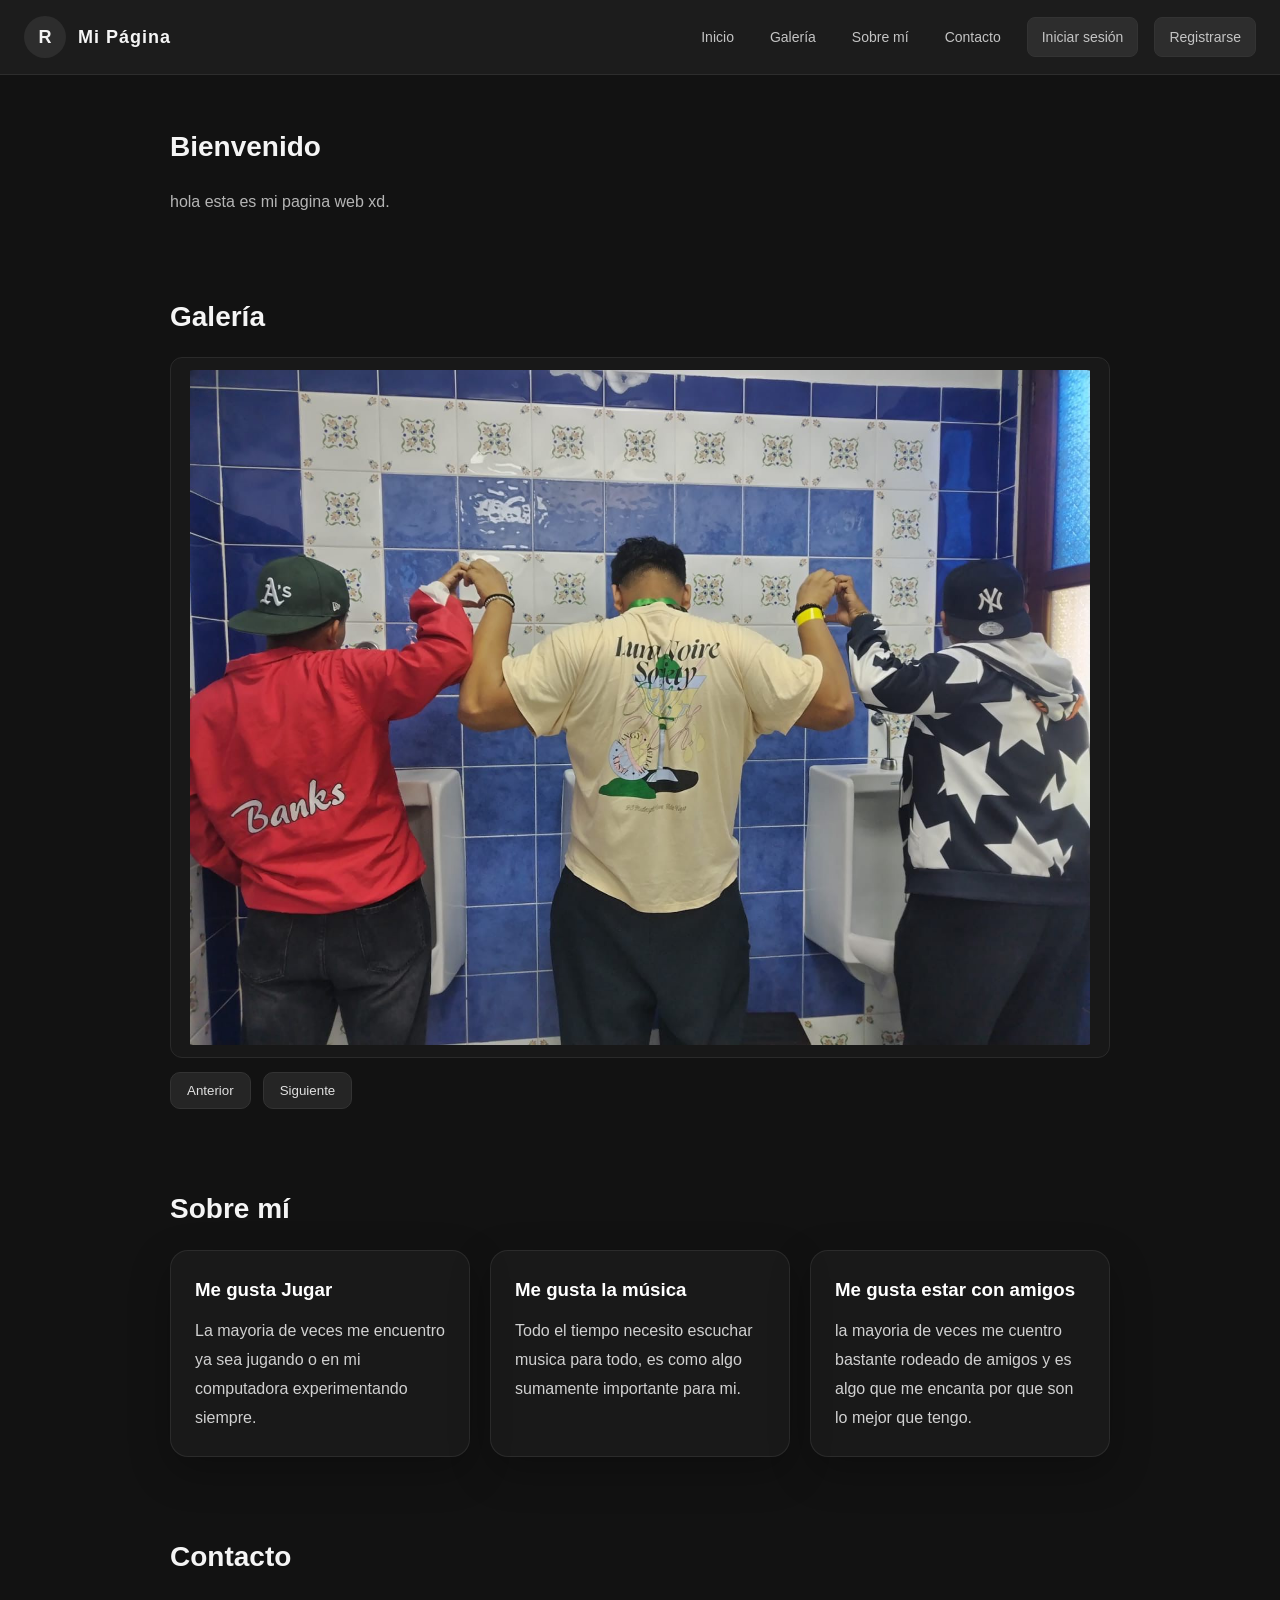
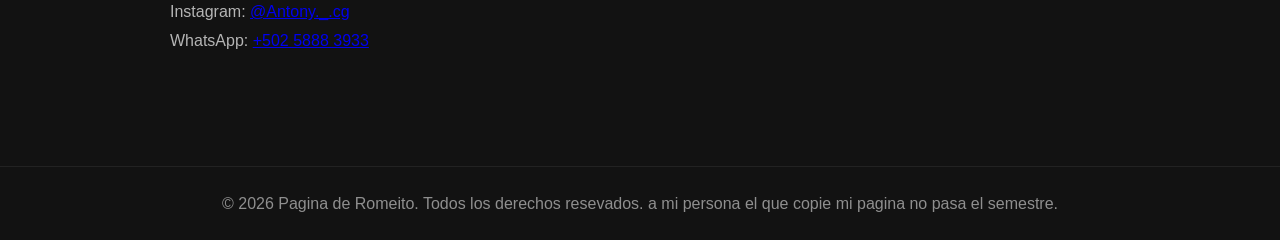
<file: Pagina web/index.html>
<!DOCTYPE html>
<html lang="es">
<head>
    <meta charset="UTF-8">
    <meta name="viewport" content="width=device-width, initial-scale=1.0">
    <title>Mi Página</title>
    <link rel="stylesheet" href="css/styles.css">
</head>
<body>
    <header>
        <div class="logo-container">
            <div class="logo-icon">R</div>
            <h1>Mi Página</h1>
        </div>
        <nav>
            <a href="#inicio">Inicio</a>
            <a href="#galeria">Galería</a>
            <a href="#sobre-mi">Sobre mí</a>
            <a href="#contacto">Contacto</a>
            <a class="nav-button" href="signin.html">Iniciar sesión</a>
            <a class="nav-button" href="signup.html">Registrarse</a>
        </nav>
    </header>

    <main>
        <section id="inicio" class="section">
            <h2>Bienvenido</h2>
            <p>hola esta es mi pagina web xd.</p>
        </section>

        <section id="galeria" class="section">
            <h2>Galería</h2>
            <div class="carousel" id="carousel">
                <img id="galleryImage" src="img/excu.jpg" alt="Foto 1" />
            </div>
            <div class="controls">
                <button type="button" id="prevBtn">Anterior</button>
                <button type="button" id="nextBtn">Siguiente</button>
            </div>
        </section>

        <section id="sobre-mi" class="section">
            <h2>Sobre mí</h2>
            <div class="cards">
                <article class="card">
                    <h3>Me gusta Jugar</h3>
                    <p>La mayoria de veces me encuentro ya sea jugando o en mi computadora experimentando siempre.</p>
                </article>
                <article class="card">
                    <h3>Me gusta la música</h3>
                    <p>Todo el tiempo necesito escuchar musica para todo, es como algo sumamente importante para mi.</p>
                </article>
                <article class="card">
                    <h3>Me gusta estar con amigos</h3>
                    <p>la mayoria de veces me cuentro bastante rodeado de amigos y es algo que me encanta por que son lo mejor que tengo.</p>
                </article>
            </div>
        </section>

        <section id="contacto" class="section">
            <h2>Contacto</h2>
            <p>Instagram: <a href="https://www.instagram.com/antony._.cg/" target="_blank" rel="noopener noreferrer">@Antony._.cg</a></p>
            <p>WhatsApp: <a href="https://wa.me/50258883933" target="_blank" rel="noopener noreferrer">+502 5888 3933</a></p>
        </section>

    </main>

    <footer>
        © 2026 Pagina de Romeito. Todos los derechos resevados. a mi persona el que copie mi pagina no pasa el semestre.
    </footer>

    <script>
        const galleryImage = document.getElementById('galleryImage');
        const prevBtn = document.getElementById('prevBtn');
        const nextBtn = document.getElementById('nextBtn');

        const imagenes = [
            'img/excu.jpg',
            'img/lcm.jpg',
            'img/yo2.jpg',
            'img/yo5.jpg',
            'img/yoxd.jpg'
        ];

        let current = 0;

        function mostrarImagen(indice) {
            if (!imagenes.length) return;
            current = (indice + imagenes.length) % imagenes.length;
            galleryImage.src = imagenes[current];
            galleryImage.alt = 'Foto ' + (current + 1);
        }

        prevBtn.addEventListener('click', () => {
            mostrarImagen(current - 1);
        });

        nextBtn.addEventListener('click', () => {
            mostrarImagen(current + 1);
        });

        mostrarImagen(current);
    </script>
</body>
</html>
</file>
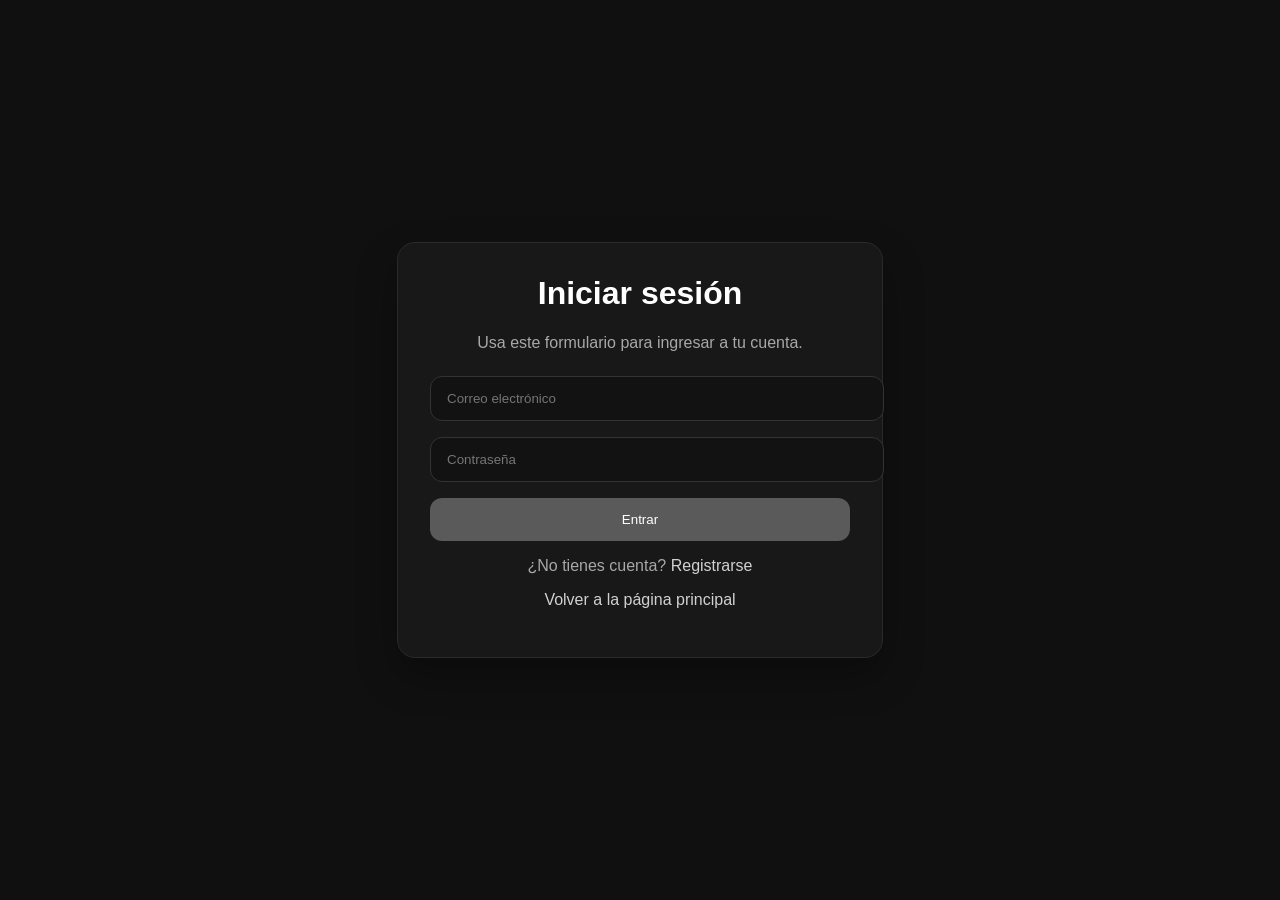
<file: Pagina web/signin.html>
<!DOCTYPE html>
<html lang="es">
<head>
    <meta charset="UTF-8">
    <meta name="viewport" content="width=device-width, initial-scale=1.0">
    <title>Iniciar sesión</title>
    <link rel="stylesheet" href="css/auth.css">
</head>
<body>
    <div class="container">
        <h1>Iniciar sesión</h1>
        <p>Usa este formulario para ingresar a tu cuenta.</p>
        <form onsubmit="event.preventDefault();">
            <input type="email" placeholder="Correo electrónico" required>
            <input type="password" placeholder="Contraseña" required>
            <button type="submit">Entrar</button>
        </form>
        <div class="footnote">
            <p>¿No tienes cuenta? <a href="signup.html">Registrarse</a></p>
            <p><a href="index.html">Volver a la página principal</a></p>
        </div>
    </div>
</body>
</html>
</file>
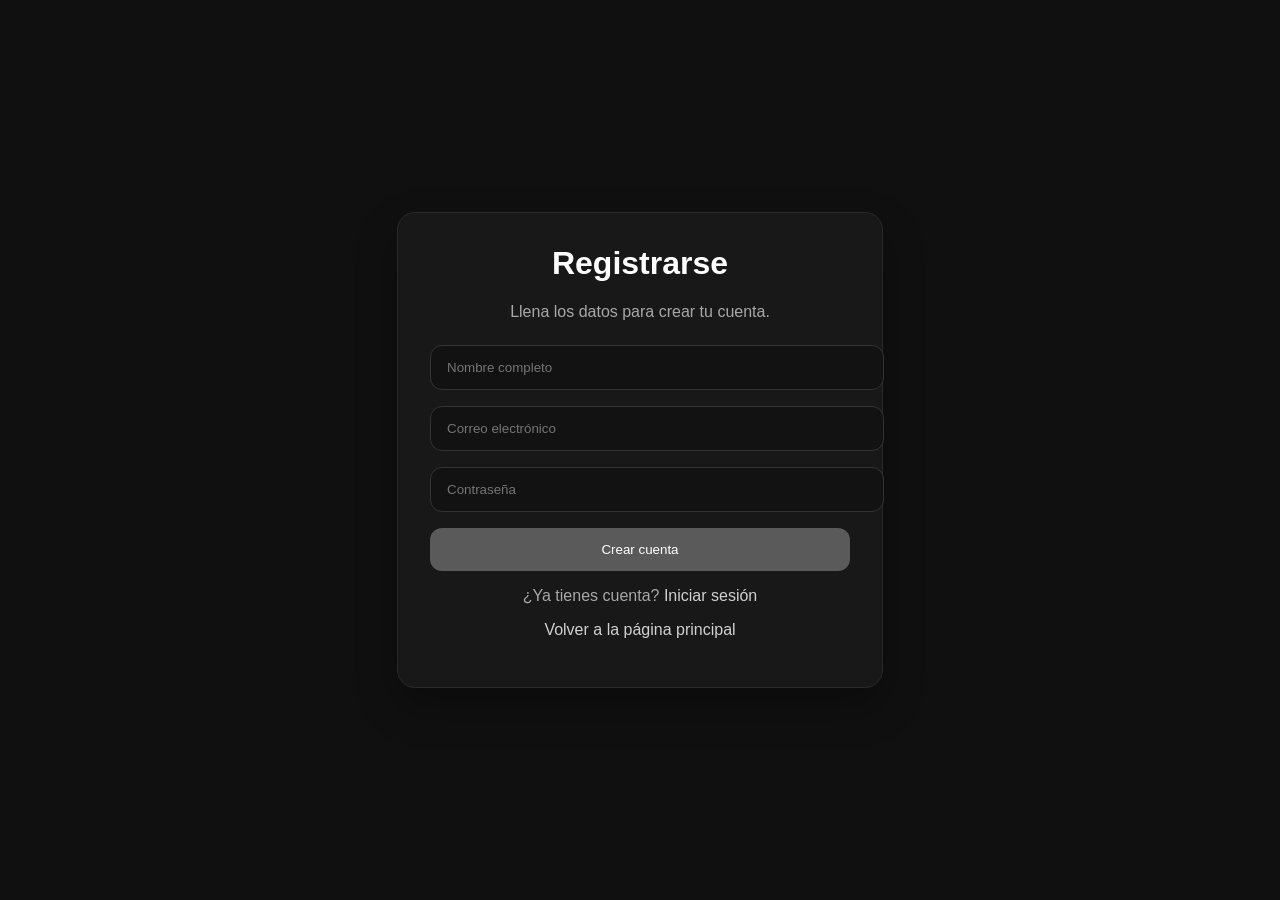
<file: Pagina web/signup.html>
<!DOCTYPE html>
<html lang="es">
<head>
    <meta charset="UTF-8">
    <meta name="viewport" content="width=device-width, initial-scale=1.0">
    <title>Registrarse</title>
    <link rel="stylesheet" href="css/auth.css">
</head>
<body>
    <div class="container">
        <h1>Registrarse</h1>
        <p>Llena los datos para crear tu cuenta.</p>
        <form onsubmit="event.preventDefault();">
            <input type="text" placeholder="Nombre completo" required>
            <input type="email" placeholder="Correo electrónico" required>
            <input type="password" placeholder="Contraseña" required>
            <button type="submit">Crear cuenta</button>
        </form>
        <div class="footnote">
            <p>¿Ya tienes cuenta? <a href="signin.html">Iniciar sesión</a></p>
            <p><a href="index.html">Volver a la página principal</a></p>
        </div>
    </div>
</body>
</html>
</file>
<file: Pagina web/css/styles.css>
* {
    box-sizing: border-box;
    margin: 0;
    padding: 0;
    font-family: 'Segoe UI', Tahoma, Geneva, Verdana, sans-serif;
}

body {
    background: #121212;
    color: #e0e0e0;
    min-height: 100vh;
    font-size: 16px;
    line-height: 1.6;
}

header {
    background: #1c1c1c;
    padding: 16px 24px;
    display: flex;
    justify-content: space-between;
    align-items: center;
    position: sticky;
    top: 0;
    border-bottom: 1px solid #2d2d2d;
    z-index: 100;
}

.logo-container {
    display: flex;
    align-items: center;
    gap: 12px;
}

.logo-icon {
    width: 42px;
    height: 42px;
    background: #2d2d2d;
    border-radius: 50%;
    display: flex;
    justify-content: center;
    align-items: center;
    color: #f5f5f5;
    font-size: 18px;
    font-weight: 700;
}

header h1 {
    color: #f5f5f5;
    font-size: 18px;
    letter-spacing: 1px;
}

nav {
    display: flex;
    align-items: center;
    gap: 16px;
    flex-wrap: wrap;
}

nav a,
.nav-button {
    color: #c4c4c4;
    text-decoration: none;
    font-size: 14px;
    transition: color 0.2s ease, background 0.2s ease;
}

nav a:hover,
.nav-button:hover {
    color: #ffffff;
    background: rgba(255,255,255,0.05);
}

nav a {
    padding: 8px 10px;
    border-radius: 8px;
}

.nav-button {
    background: #2d2d2d;
    padding: 8px 14px;
    border-radius: 8px;
    border: 1px solid #333;
    cursor: pointer;
}

main {
    max-width: 980px;
    margin: 0 auto;
    padding: 32px 20px 50px;
}

.section {
    margin-bottom: 42px;
    padding: 18px 0;
}

.section h2 {
    font-size: 28px;
    margin-bottom: 18px;
    color: #f5f5f5;
}

.section p {
    color: #b5b5b5;
    line-height: 1.8;
}

.cards {
    display: grid;
    gap: 20px;
    align-items: stretch;
}

.card {
    background: rgba(255, 255, 255, 0.03);
    border: 1px solid rgba(255, 255, 255, 0.08);
    border-radius: 18px;
    padding: 24px;
    box-shadow: 0 14px 40px rgba(0,0,0,0.25);
}

.card h3 {
    margin-bottom: 12px;
    color: #ffffff;
}

.card p {
    color: #d1d1d1;
}

.carousel {
    background: #181818;
    border: 1px solid #2a2a2a;
    border-radius: 12px;
    width: 100%;
    min-height: 360px;
    display: flex;
    align-items: center;
    justify-content: center;
    overflow: hidden;
    position: relative;
    padding: 12px;
}

.carousel img {
    width: 100%;
    height: auto;
    max-height: 75vh;
    display: block;
    object-fit: contain;
    border-radius: 10px;
}

.placeholder {
    color: #8f8f8f;
    padding: 20px;
    text-align: center;
}

.controls {
    margin-top: 14px;
    display: flex;
    gap: 12px;
    flex-wrap: wrap;
}

.controls button {
    background: #252525;
    color: #e0e0e0;
    border: 1px solid #333;
    border-radius: 10px;
    padding: 10px 16px;
    cursor: pointer;
}

.controls button:hover {
    background: #2f2f2f;
}

footer {
    text-align: center;
    color: #8f8f8f;
    padding: 24px 0;
    border-top: 1px solid #222;
}

@media (min-width: 720px) {
    .cards {
        grid-template-columns: repeat(3, 1fr);
    }
}
</file>
<file: Pagina web/css/auth.css>
html,
body {
    margin: 0;
    padding: 0;
    width: 100%;
    height: 100%;
}

body {
    min-height: 100vh;
    background: #101010;
    color: #e3e3e3;
    font-family: Arial, sans-serif;
    display: flex;
    align-items: center;
    justify-content: center;
    padding: 20px;
    box-sizing: border-box;
}

.container {
    width: min(100%, 420px);
    margin: auto;
    background: #181818;
    border: 1px solid #2a2a2a;
    border-radius: 18px;
    padding: 32px;
    box-shadow: 0 18px 40px rgba(0,0,0,0.3);
    text-align: center;
}

h1 {
    margin-top: 0;
    color: #fff;
    text-align: center;
}

p {
    color: #a8a8a8;
    text-align: center;
}

form {
    display: grid;
    gap: 16px;
    margin-top: 24px;
}

input {
    width: 100%;
    padding: 14px 16px;
    border-radius: 12px;
    border: 1px solid #333;
    background: #121212;
    color: #f1f1f1;
}

button {
    width: 100%;
    padding: 14px 16px;
    border: none;
    border-radius: 12px;
    background: #5a5a5a;
    color: #fff;
    cursor: pointer;
}

button:hover {
    background: #6f6f6f;
}

.footnote {
    text-align: center;
    margin-top: 16px;
    color: #8f8f8f;
}

.footnote a {
    color: #d1d1d1;
    text-decoration: none;
}
</file>
